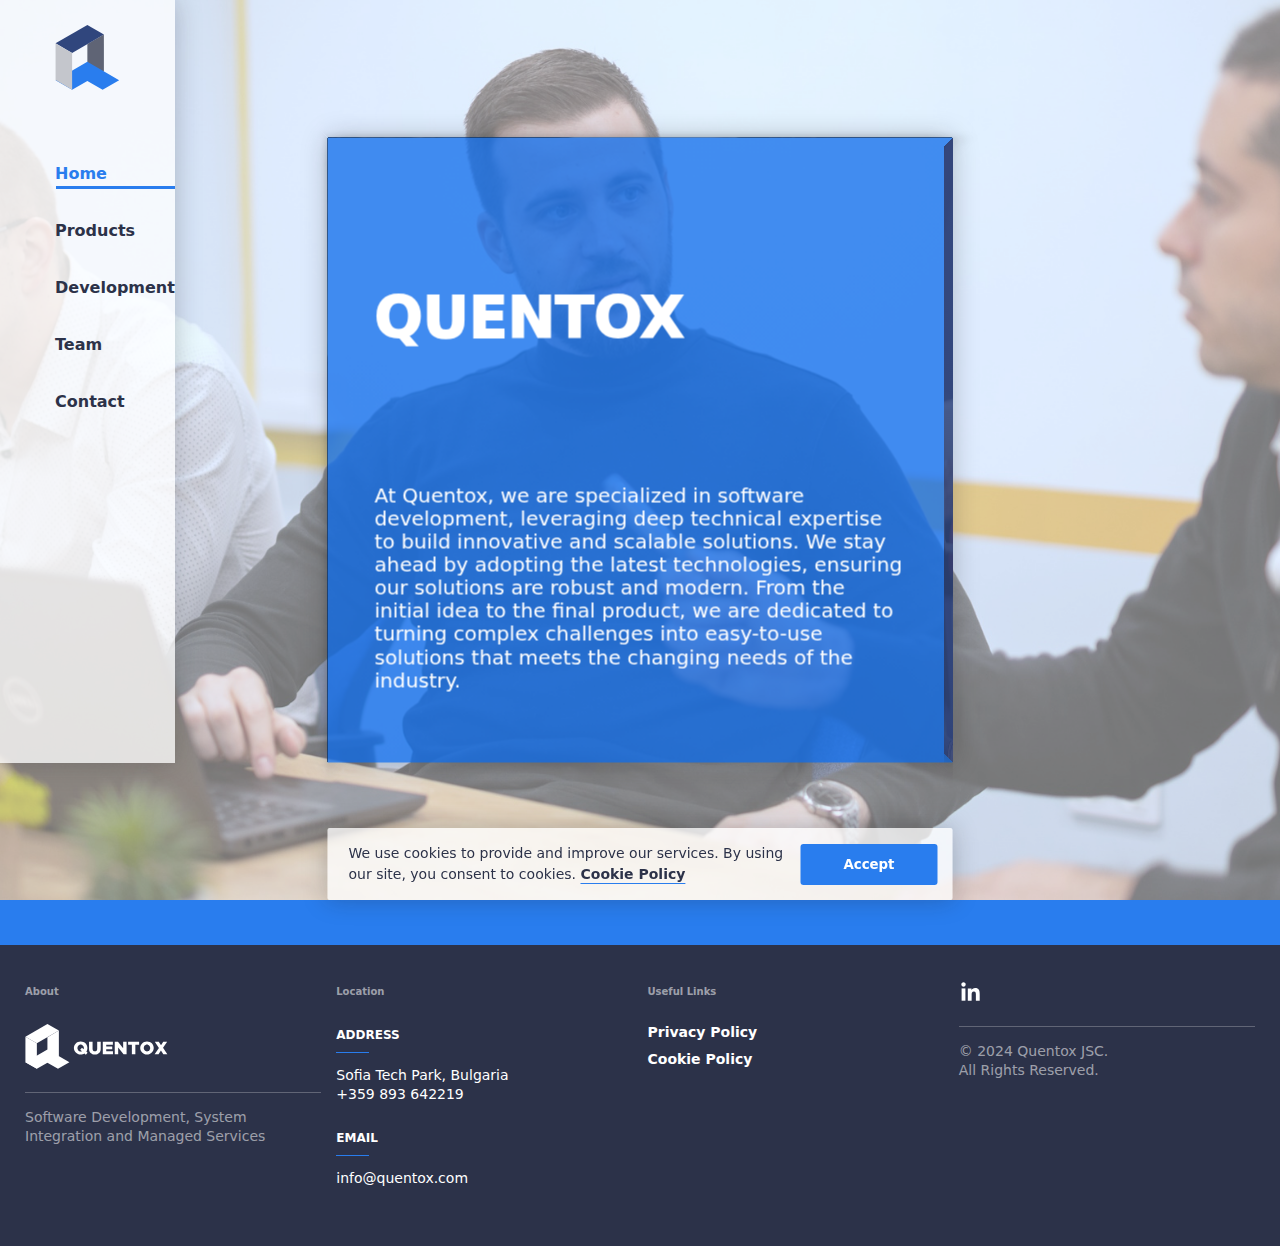
<file: index.html>
<!DOCTYPE html>
<html lang="en">
  <head>
    <meta charset="utf-8" />
    <title>Quentox - Software Development</title>
    <meta
      name="description"
      content="Software Development, System Integration and Managed Services"
    />
    <meta
      name="viewport"
      content="initial-scale=1, width=device-width, maximum-scale=5, minimum-scale=1, user-scalable=no"
    />
    <link rel="shortcut icon" type="image/x-icon" href="./favicon.png?" />
    <link rel="stylesheet" href="css/main.css" />
    <link rel="stylesheet" href="css/home.css" />
    <link rel="stylesheet" href="css/nav.css" />
    <link rel="stylesheet" href="css/footer.css" />
  </head>

  <body class="start">
    <div class="pictures"></div>

    <div class="home">
      <div class="scene">
        <div class="cube">
          <div class="cube_face start">
            <h1>QUENTOX</h1>

            <p>
              At Quentox, we are specialized in software development, leveraging
              deep technical expertise to build innovative and scalable
              solutions. We stay ahead by adopting the latest technologies,
              ensuring our solutions are robust and modern. From the initial
              idea to the final product, we are dedicated to turning complex
              challenges into easy-to-use solutions that meets the changing
              needs of the industry.
            </p>
          </div>

          <div class="cube_face products">
            <h2>Products</h2>

            <p>
              AutoDiag is an innovative platform designed for the automotive
              sector, targeted primarily to car owners, automotive repair shops
              and dealerships. Our platform interfaces with vehicle systems
              through a specialized device connected to the OBD2 port. Utilizing
              advanced machine learning models, it analyzes data from these
              systems to detect deviations from the expected optimal operation.
              Given that fundamental functionality the platform enables many
              additional features to the end users like predictive maintenance
              or potential issues identification by correlating diagnostic data
              to historical data or data from other vehicles.<br />
              <br />
              The platform is still in development. For more information contact
              us at info@quentox.com.
            </p>
          </div>

          <div class="cube_face sd">
            <h2>Software Development</h2>

            <p>
              Our company has vast experience building robust business-critical
              systems and also integrating newly developed modules into existing
              business-critical systems. That includes projects doing payment
              solutions, secure data exchange solutions, oil and gas pipeline
              monitoring software, various add-ons and extensions to already
              deployed ERP systems.
            </p>
          </div>

          <div class="cube_face team">
            <h2>Our Team</h2>

            <p>
              At Quentox, our founders are a close-knit team of four experienced
              professionals who have worked together for over a decade. Each
              member brings a unique blend of management and technical skills,
              creating a dynamic synergy. Our diverse backgrounds and extensive
              experience empower us to develop innovative software solutions
              that push the boundaries of technology.
            </p>
          </div>

          <div class="cube_face contact">
            <h2>Contact Us</h2>

            <div>
              <p>Address: Sofia Tech Park, Bulgaria</p>
              <p>Phone: +359 893 642219</p>
              <p>Email: info@quentox.com</p>
            </div>
          </div>
        </div>
      </div>
    </div>

    <div class="nav-cube">
      <a id="logo"
        ><img src="images/logo.svg" width="65" height="65" alt="Logo"
      /></a>

      <div class="questions">
        <div id="link_01" class="question start">Home</div>
        <div id="link_02" class="question products">Products</div>
        <div id="link_03" class="question sd">Development</div>
        <div id="link_04" class="question team">Team</div>
        <div id="link_05" class="question contact">Contact</div>
      </div>

      <div id="toggle">
        <div id="nav-icon">
          <span></span>
          <span></span>
          <span></span>
          <span></span>
        </div>
      </div>
    </div>

    <div style="display: none" class="nav">
      <div class="menu">
        <div class="social">
          <a href="" target="_blank">
            <img src="images/social/facebook.svg" height="17" alt="Facebook" />
          </a>

          <a href="" target="_blank">
            <img src="images/social/linkedin.svg" height="17" alt="LinkedIn" />
          </a>
        </div>
      </div>
    </div>

    <div class="footer">
      <div class="container">
        <div class="content">
          <div class="main">
            <h5><b>About</b></h5>
            <a href="#">
              <img
                src="images/logo_bw.svg"
                width="143"
                height="45"
                alt="Logo"
              />
            </a>

            <hr />

            <p class="fade">
              Software Development, System Integration and Managed Services
            </p>
          </div>

          <div class="locations">
            <h5><b>Location</b></h5>
            <h6>Address</h6>
            <p>Sofia Tech Park, Bulgaria<br />+359 893 642219</p>
            <h6>Email</h6>
            <p>info@quentox.com</p>
          </div>

          <div>
            <h5><b>Useful Links</b></h5>
            <a href="legal/privacy.html" target="_blank">Privacy Policy</a>
            <a href="legal/cookies.html" target="_blank">Cookie Policy</a>
          </div>

          <div class="social">
            <!-- <a href="" target="_blank"><img src="images/social/facebook.svg" height="21" alt="Facebook" /></a> -->
            <a href="https://www.linkedin.com/company/quentox" target="_blank">
              <img
                src="images/social/linkedin.svg"
                height="23"
                alt="LinkedIn"
              />
            </a>

            <hr />

            <p class="fade">
              &copy; 2024 Quentox JSC.<br />All Rights Reserved.
            </p>
          </div>
        </div>
      </div>
    </div>

    <div id="cookieModal">
      <p>
        We use cookies to provide and improve our services. By using our site,
        you consent to cookies.
        <a href="legal/cookies.html" target="_blank">Cookie Policy</a>
      </p>

      <button id="cookieClose">Accept</button>
    </div>

    <script src="js/custom.js"></script>
  </body>
</html>
</file>
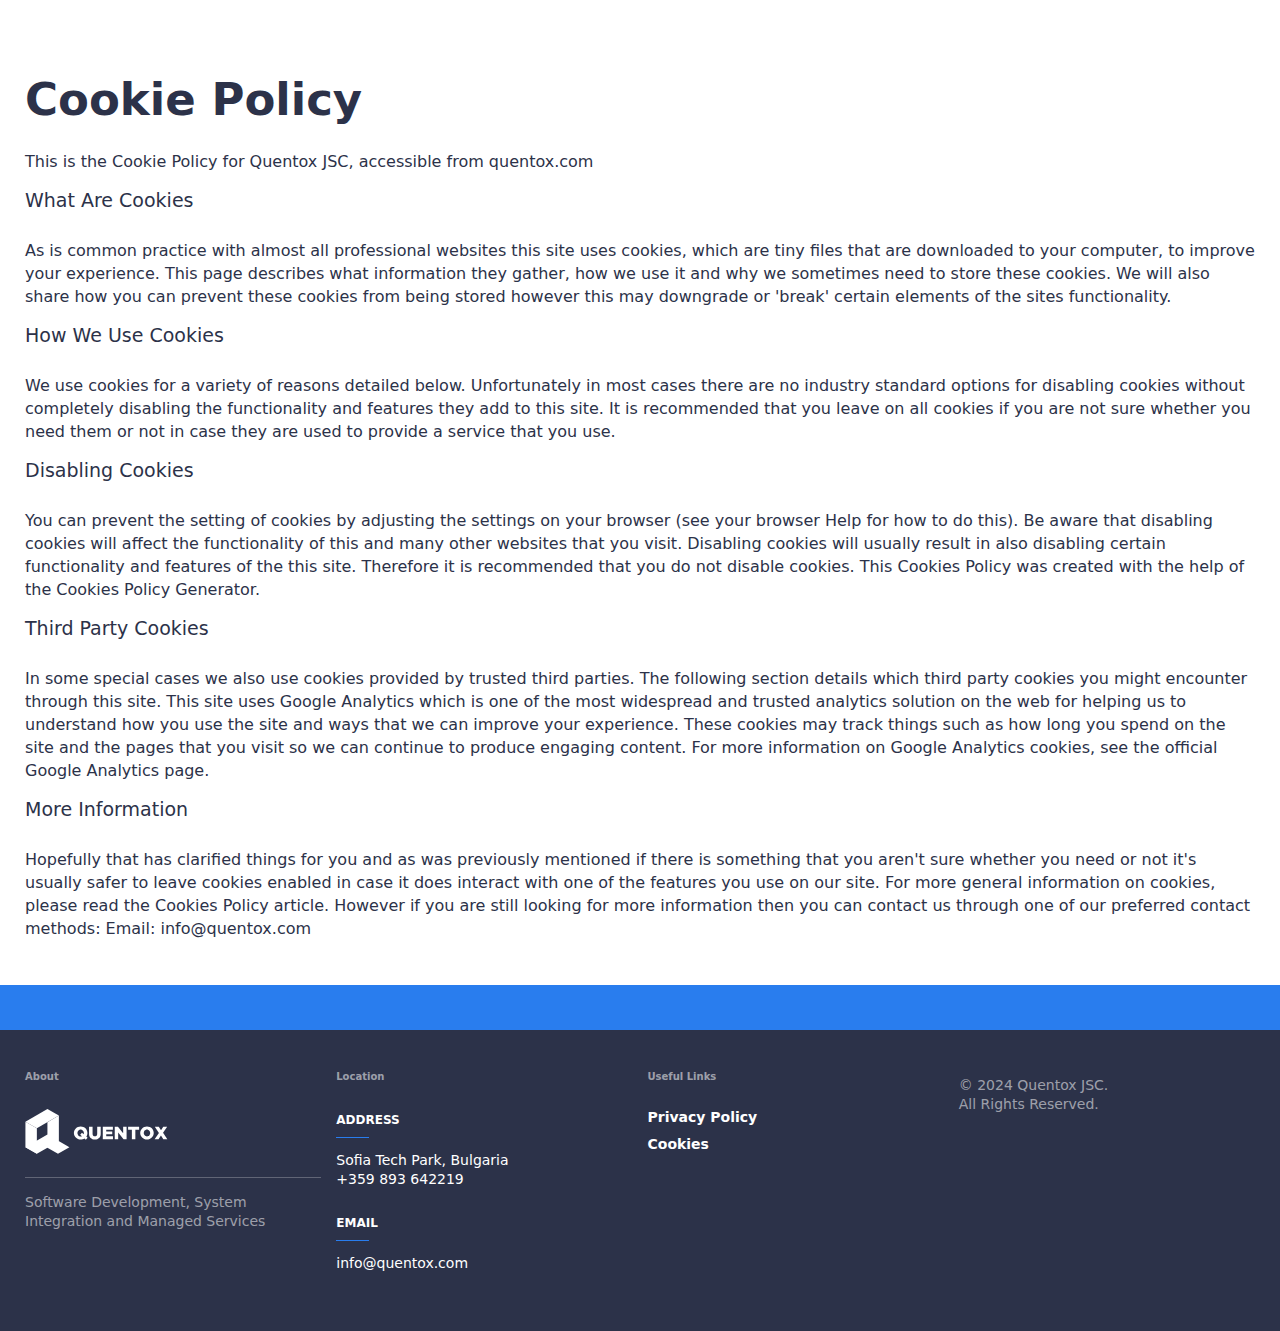
<file: legal/cookies.html>
<!DOCTYPE html>
<html lang="en">

<head>
    <meta charset="utf-8">
    <title>Quentox - Software Development</title>
    <meta name="description" content="Software Development, System Integration and Managed Services">
    <meta name="viewport"
        content="initial-scale=1, width=device-width, maximum-scale=5, minimum-scale=1, user-scalable=no">
    <link rel="shortcut icon" type="image/x-icon" href="./favicon.png?">
    <link rel="stylesheet" href="../css/main.css">
    <link rel="stylesheet" href="../css/home.css">
    <link rel="stylesheet" href="../css/nav.css">
    <link rel="stylesheet" href="../css/inner.css">
    <link rel="stylesheet" href="../css/footer.css">
</head>

<body>
    <div class="home">
        <div class="container">
            <div class="content">
                <h1>Cookie Policy</h1>
                <p>This is the Cookie Policy for Quentox JSC, accessible from quentox.com</p>
                <h3>What Are Cookies</h3>
                <p>As is common practice with almost all professional websites this site uses cookies, which are tiny
                    files
                    that are downloaded to your computer, to improve your experience. This page describes what
                    information
                    they gather, how we use it and why we sometimes need to store these cookies. We will also share how
                    you
                    can prevent these cookies from being stored however this may downgrade or 'break' certain elements
                    of
                    the sites functionality.</p>
                <h3>How We Use Cookies</h3>
                <p>We use cookies for a variety of reasons detailed below. Unfortunately in most cases there are no
                    industry standard options for disabling cookies without completely disabling the functionality and
                    features they add to this site. It is recommended that you leave on all cookies if you are not sure
                    whether you need them or not in case they are used to provide a service that you use.</p>
                <h3>Disabling Cookies</h3>
                <p>You can prevent the setting of cookies by adjusting the settings on your browser (see your browser
                    Help
                    for how to do this). Be aware that disabling cookies will affect the functionality of this and many
                    other websites that you visit. Disabling cookies will usually result in also disabling certain
                    functionality and features of the this site. Therefore it is recommended that you do not disable
                    cookies. This Cookies Policy was created with the help of the Cookies Policy Generator.</p>
                <h3>Third Party Cookies</h3>
                <p>In some special cases we also use cookies provided by trusted third parties. The following section
                    details which third party cookies you might encounter through this site.
                    This site uses Google Analytics which is one of the most widespread and trusted analytics solution
                    on
                    the web for helping us to understand how you use the site and ways that we can improve your
                    experience.
                    These cookies may track things such as how long you spend on the site and the pages that you visit
                    so we
                    can continue to produce engaging content.
                    For more information on Google Analytics cookies, see the official Google Analytics page.</p>
                <h3>More Information</h3>
                <p>Hopefully that has clarified things for you and as was previously mentioned if there is something
                    that
                    you aren't sure whether you need or not it's usually safer to leave cookies enabled in case it does
                    interact with one of the features you use on our site.
                    For more general information on cookies, please read the Cookies Policy article.
                    However if you are still looking for more information then you can contact us through one of our
                    preferred contact methods:
                    Email: info@quentox.com</p>
            </div>
        </div>
    </div>
    <div class="nav-cube">
        <a href="/"><img src="../images/logo.svg" width="65" height="65" alt="Logo" /></a>
    </div>
    <div class="nav">
        <div class="menu">
            <div class="social">
                <a href="" target="_blank"><img src="../images/social/facebook.svg" height="17" alt="Facebook" /></a>
                <a href="" target="_blank"><img src="../images/social/linkedin.svg" height="17" alt="LinkedIn" /></a>
            </div>
        </div>
    </div>
    <div class="footer">
        <div class="container">
            <div class="content">
                <div class="main">
                    <h5><b>About</b></h5>
                    <a href="#"><img src="../images/logo_bw.svg" width="143" height="45" alt="Logo" /></a>
                    <hr />
                    <p class="fade">Software Development, System Integration and Managed Services</p>
                </div>
                <div class="locations">
                    <h5><b>Location</b></h5>
                    <h6>Address</h6>
                    <p>Sofia Tech Park, Bulgaria<br />+359 893 642219</p>
                    <h6>Email</h6>
                    <p>info@quentox.com</p>
                </div>
                <div>
                    <h5><b>Useful Links</b></h5>
                    <a href="./privacy.html">Privacy Policy</a>
                    <a href="#">Cookies</a>
                </div>
                <div class="social">
                    <!-- <a href="" target="_blank"><img src="../images/social/facebook.svg" height="21"
                            alt="Facebook" /></a>
                    <a href="" target="_blank"><img src="../images/social/linkedin.svg" height="23"
                            alt="LinkedIn" /></a>
                    <hr /> -->
                    <p class="fade">&copy; 2024 Quentox JSC.<br />All Rights Reserved.</p>
                </div>
            </div>
        </div>
    </div>
    <script src="../js/custom.js"></script>
</body>

</html>
</file>
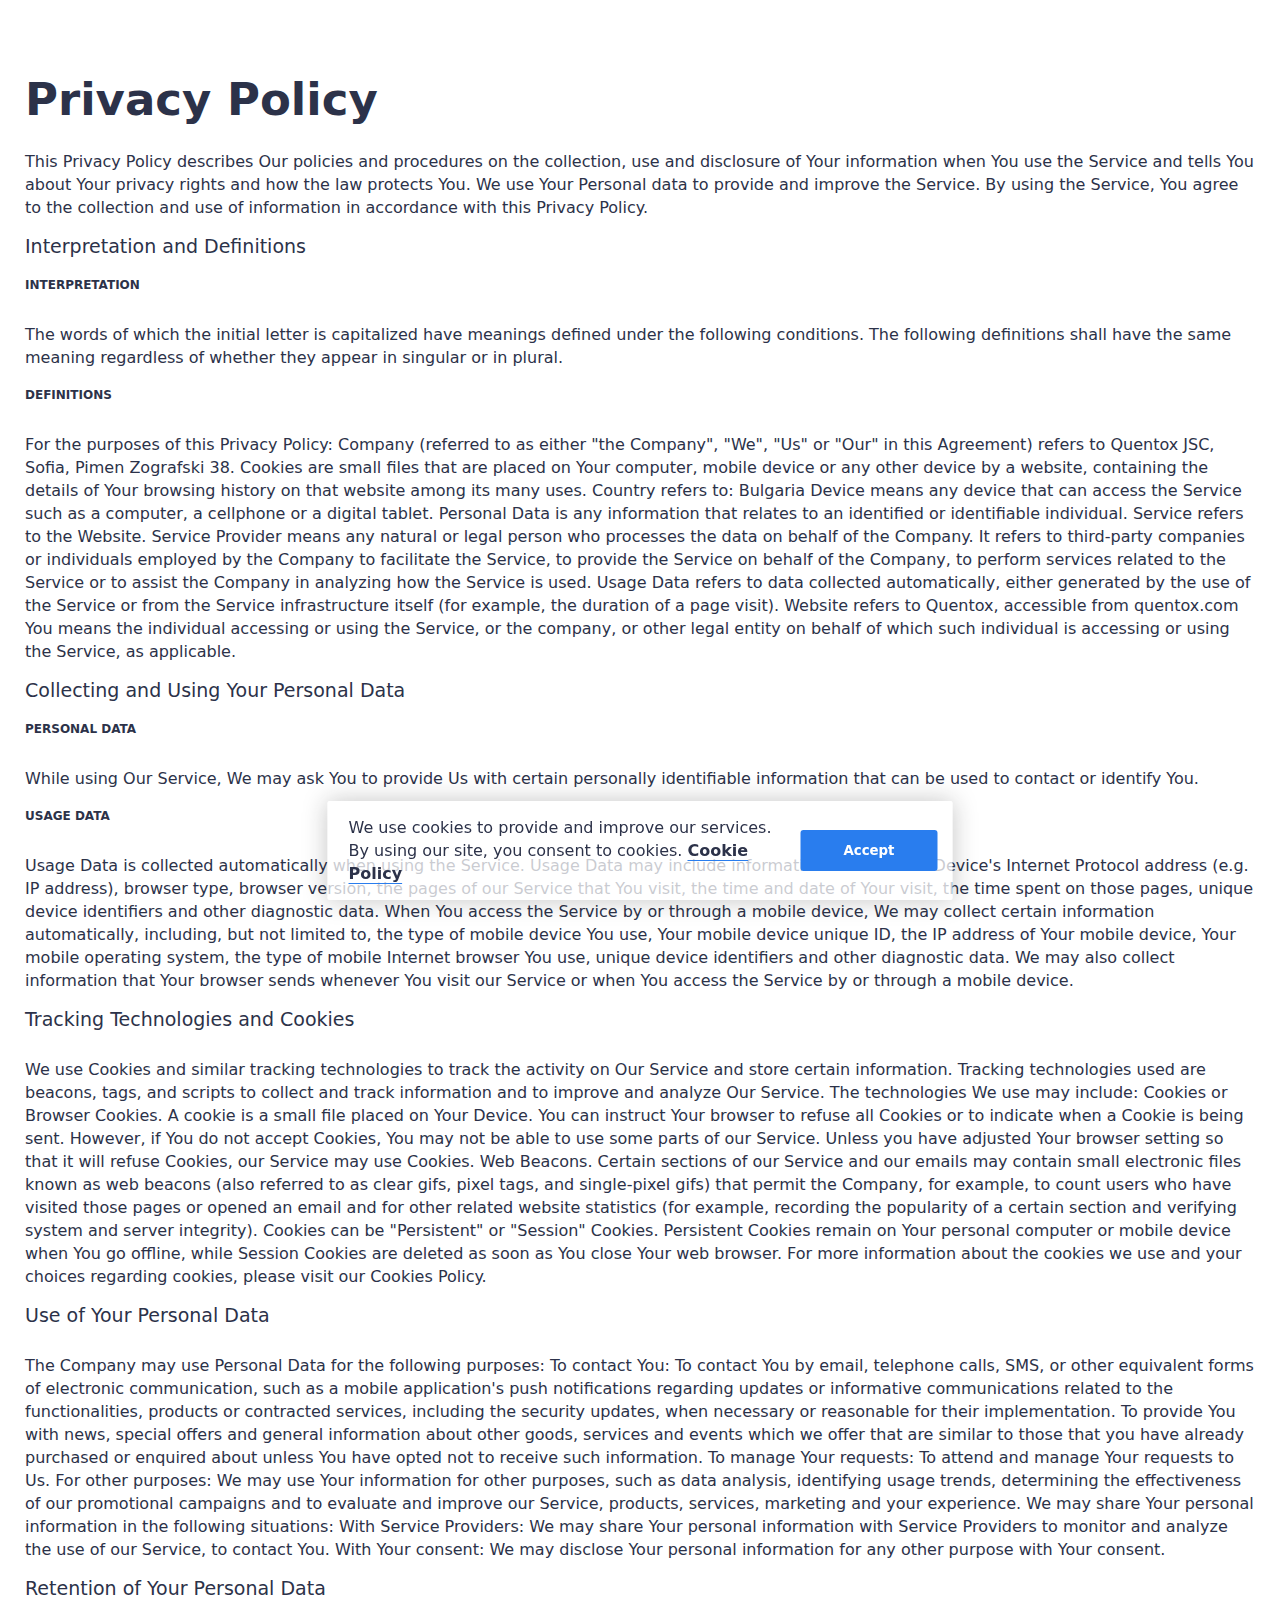
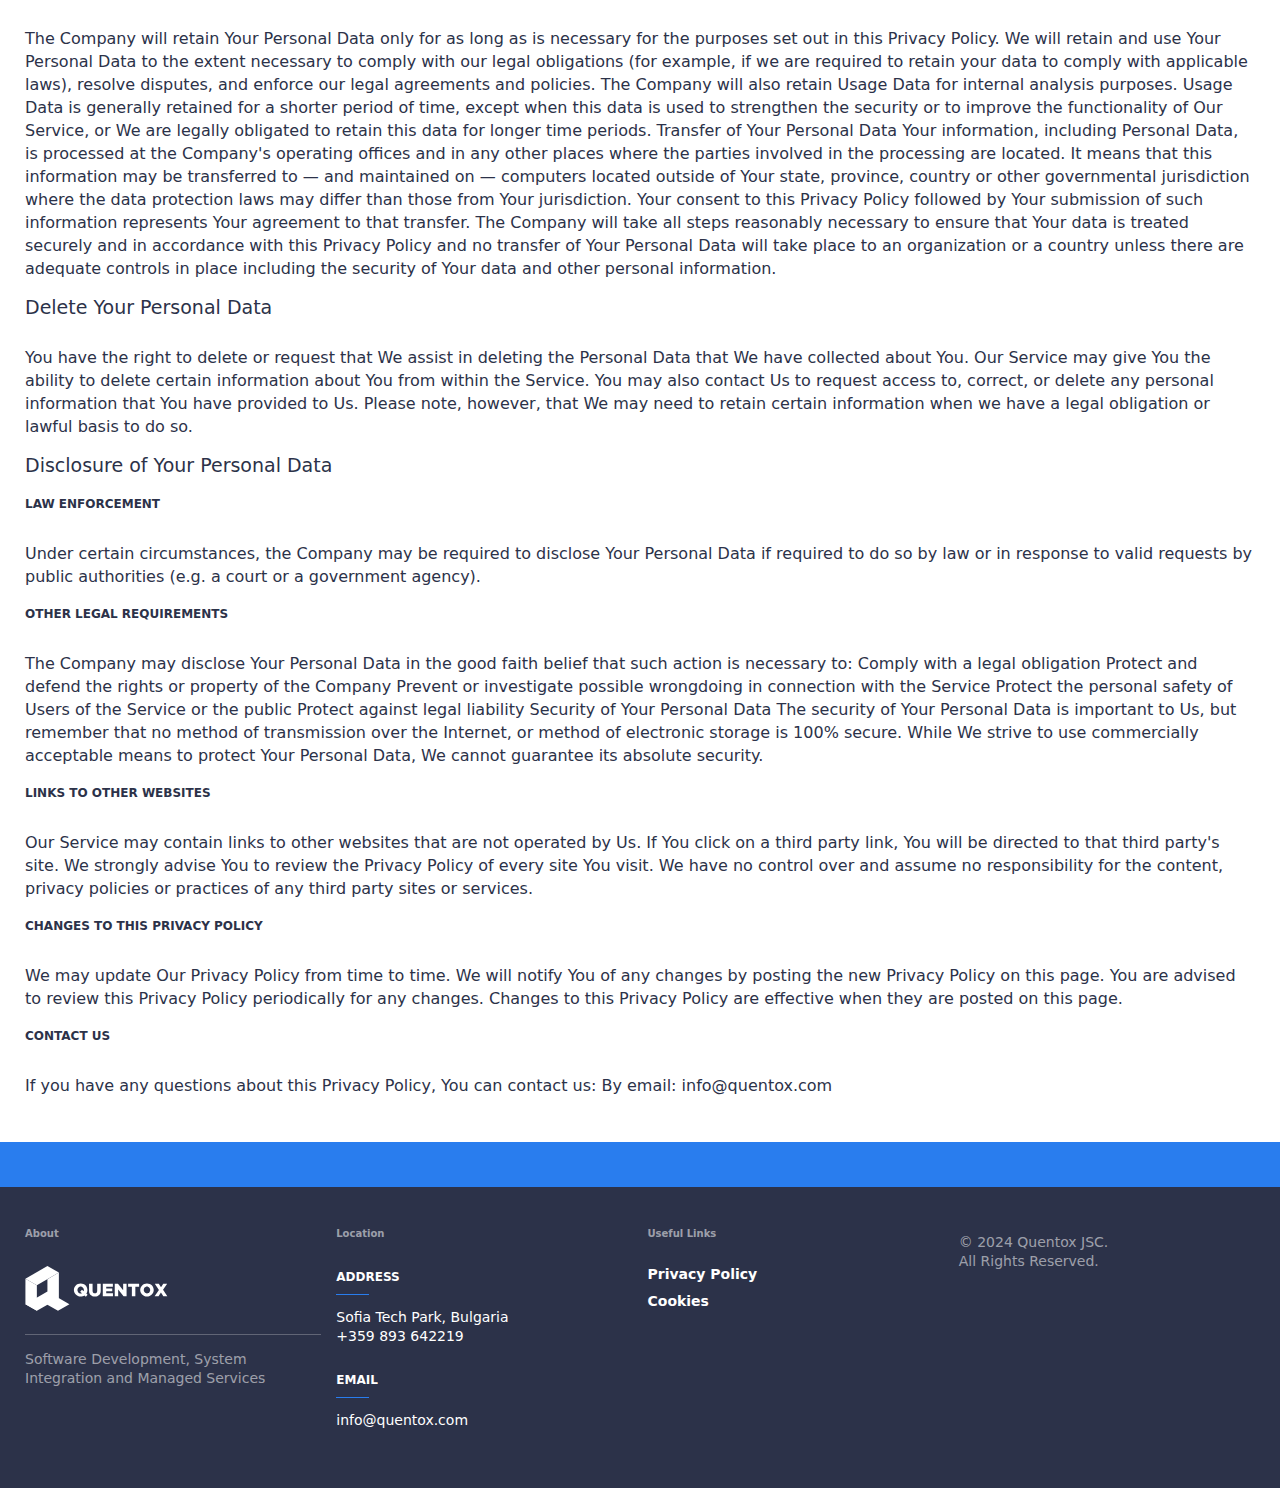
<file: legal/privacy.html>
<!DOCTYPE html>
<html lang="en">

<head>
    <meta charset="utf-8">
    <title>Quentox - Software Development</title>
    <meta name="description" content="Software Development, System Integration and Managed Services">
    <meta name="viewport"
        content="initial-scale=1, width=device-width, maximum-scale=5, minimum-scale=1, user-scalable=no">
    <link rel="shortcut icon" type="image/x-icon" href="./favicon.png?">
    <link rel="stylesheet" href="../css/main.css">
    <link rel="stylesheet" href="../css/home.css">
    <link rel="stylesheet" href="../css/nav.css">
    <link rel="stylesheet" href="../css/inner.css">
    <link rel="stylesheet" href="../css/footer.css">
</head>

<body>
    <div class="home">
        <div class="container">
            <div class="content">
                <h1>Privacy Policy</h1>
                <p>This Privacy Policy describes Our policies and procedures on the collection, use and disclosure of
                    Your information when You use the Service and tells You about Your privacy rights and how the law
                    protects You. We use Your Personal data to provide and improve the Service. By using the Service,
                    You agree to the
                    collection and use of information in accordance with this Privacy Policy.</p>
                <h3>Interpretation and Definitions</h3>
                <h6>Interpretation</h6>
                <p>The words of which the initial letter is capitalized have meanings defined under the following
                    conditions. The following definitions shall have the same meaning regardless of whether they appear
                    in
                    singular or in plural.</p>
                <h6>Definitions</h6>
                <p>For the purposes of this Privacy Policy:
                    Company (referred to as either "the Company", "We", "Us" or "Our" in this Agreement) refers to
                    Quentox
                    JSC, Sofia, Pimen Zografski 38.
                    Cookies are small files that are placed on Your computer, mobile device or any other device by a
                    website, containing the details of Your browsing history on that website among its many uses.
                    Country refers to: Bulgaria
                    Device means any device that can access the Service such as a computer, a cellphone or a digital
                    tablet.
                    Personal Data is any information that relates to an identified or identifiable individual.
                    Service refers to the Website.
                    Service Provider means any natural or legal person who processes the data on behalf of the Company.
                    It
                    refers to third-party companies or individuals employed by the Company to facilitate the Service, to
                    provide the Service on behalf of the Company, to perform services related to the Service or to
                    assist
                    the Company in analyzing how the Service is used.
                    Usage Data refers to data collected automatically, either generated by the use of the Service or
                    from
                    the Service infrastructure itself (for example, the duration of a page visit).
                    Website refers to Quentox, accessible from quentox.com
                    You means the individual accessing or using the Service, or the company, or other legal entity on
                    behalf
                    of which such individual is accessing or using the Service, as applicable.</p>
                <h3>Collecting and Using Your Personal Data</h3>
                <h6>Personal Data</h6>
                <p>While using Our Service, We may ask You to provide Us with certain personally identifiable
                    information
                    that can be used to contact or identify You.</p>
                <h6>Usage Data</h6>
                <p>Usage Data is collected automatically when using the Service.
                    Usage Data may include information such as Your Device's Internet Protocol address (e.g. IP
                    address),
                    browser type, browser version, the pages of our Service that You visit, the time and date of Your
                    visit,
                    the time spent on those pages, unique device identifiers and other diagnostic data.
                    When You access the Service by or through a mobile device, We may collect certain information
                    automatically, including, but not limited to, the type of mobile device You use, Your mobile device
                    unique ID, the IP address of Your mobile device, Your mobile operating system, the type of mobile
                    Internet browser You use, unique device identifiers and other diagnostic data.
                    We may also collect information that Your browser sends whenever You visit our Service or when You
                    access the Service by or through a mobile device.</p>
                <h3>Tracking Technologies and Cookies</h3>
                <p>We use Cookies and similar tracking technologies to track the activity on Our Service and store
                    certain
                    information. Tracking technologies used are beacons, tags, and scripts to collect and track
                    information
                    and to improve and analyze Our Service. The technologies We use may include:
                    Cookies or Browser Cookies. A cookie is a small file placed on Your Device. You can instruct Your
                    browser to refuse all Cookies or to indicate when a Cookie is being sent. However, if You do not
                    accept
                    Cookies, You may not be able to use some parts of our Service. Unless you have adjusted Your browser
                    setting so that it will refuse Cookies, our Service may use Cookies.
                    Web Beacons. Certain sections of our Service and our emails may contain small electronic files known
                    as
                    web beacons (also referred to as clear gifs, pixel tags, and single-pixel gifs) that permit the
                    Company,
                    for example, to count users who have visited those pages or opened an email and for other related
                    website statistics (for example, recording the popularity of a certain section and verifying system
                    and
                    server integrity).
                    Cookies can be "Persistent" or "Session" Cookies. Persistent Cookies remain on Your personal
                    computer or
                    mobile device when You go offline, while Session Cookies are deleted as soon as You close Your web
                    browser.
                    For more information about the cookies we use and your choices regarding cookies, please visit our
                    Cookies Policy.</p>
                <h3>Use of Your Personal Data</h3>
                <p>The Company may use Personal Data for the following purposes:
                    To contact You: To contact You by email, telephone calls, SMS, or other equivalent forms of
                    electronic
                    communication, such as a mobile application's push notifications regarding updates or informative
                    communications related to the functionalities, products or contracted services, including the
                    security
                    updates, when necessary or reasonable for their implementation.
                    To provide You with news, special offers and general information about other goods, services and
                    events
                    which we offer that are similar to those that you have already purchased or enquired about unless
                    You
                    have opted not to receive such information.
                    To manage Your requests: To attend and manage Your requests to Us.
                    For other purposes: We may use Your information for other purposes, such as data analysis,
                    identifying
                    usage trends, determining the effectiveness of our promotional campaigns and to evaluate and improve
                    our
                    Service, products, services, marketing and your experience.
                    We may share Your personal information in the following situations:
                    With Service Providers: We may share Your personal information with Service Providers to monitor and
                    analyze the use of our Service, to contact You.
                    With Your consent: We may disclose Your personal information for any other purpose with Your
                    consent.</p>
                <h3>Retention of Your Personal Data</h3>
                <p>The Company will retain Your Personal Data only for as long as is necessary for the purposes set out
                    in
                    this Privacy Policy. We will retain and use Your Personal Data to the extent necessary to comply
                    with
                    our legal obligations (for example, if we are required to retain your data to comply with applicable
                    laws), resolve disputes, and enforce our legal agreements and policies.
                    The Company will also retain Usage Data for internal analysis purposes. Usage Data is generally
                    retained
                    for a shorter period of time, except when this data is used to strengthen the security or to improve
                    the
                    functionality of Our Service, or We are legally obligated to retain this data for longer time
                    periods.
                    Transfer of Your Personal Data
                    Your information, including Personal Data, is processed at the Company's operating offices and in
                    any
                    other places where the parties involved in the processing are located. It means that this
                    information
                    may be transferred to — and maintained on — computers located outside of Your state, province,
                    country
                    or other governmental jurisdiction where the data protection laws may differ than those from Your
                    jurisdiction.
                    Your consent to this Privacy Policy followed by Your submission of such information represents Your
                    agreement to that transfer.
                    The Company will take all steps reasonably necessary to ensure that Your data is treated securely
                    and in
                    accordance with this Privacy Policy and no transfer of Your Personal Data will take place to an
                    organization or a country unless there are adequate controls in place including the security of Your
                    data and other personal information.</p>
                <h3>Delete Your Personal Data</h3>
                <p>You have the right to delete or request that We assist in deleting the Personal Data that We have
                    collected about You.
                    Our Service may give You the ability to delete certain information about You from within the
                    Service.
                    You may also contact Us to request access to, correct, or delete any personal information that You
                    have
                    provided to Us.
                    Please note, however, that We may need to retain certain information when we have a legal obligation
                    or
                    lawful basis to do so.</p>
                <h3>Disclosure of Your Personal Data</h3>
                <h6>Law enforcement</h6>
                <p>Under certain circumstances, the Company may be required to disclose Your Personal Data if required
                    to
                    do so by law or in response to valid requests by public authorities (e.g. a court or a government
                    agency).</p>
                <h6>Other legal requirements</h6>
                <p>The Company may disclose Your Personal Data in the good faith belief that such action is necessary
                    to:
                    Comply with a legal obligation
                    Protect and defend the rights or property of the Company
                    Prevent or investigate possible wrongdoing in connection with the Service
                    Protect the personal safety of Users of the Service or the public
                    Protect against legal liability
                    Security of Your Personal Data
                    The security of Your Personal Data is important to Us, but remember that no method of transmission
                    over
                    the Internet, or method of electronic storage is 100% secure. While We strive to use commercially
                    acceptable means to protect Your Personal Data, We cannot guarantee its absolute security.</p>
                <h6>Links to Other Websites</h6>
                <p>Our Service may contain links to other websites that are not operated by Us. If You click on a third
                    party link, You will be directed to that third party's site. We strongly advise You to review the
                    Privacy Policy of every site You visit.
                    We have no control over and assume no responsibility for the content, privacy policies or practices
                    of
                    any third party sites or services.</p>
                <h6>Changes to this Privacy Policy</h6>
                <p>We may update Our Privacy Policy from time to time. We will notify You of any changes by posting the
                    new
                    Privacy Policy on this page.
                    You are advised to review this Privacy Policy periodically for any changes. Changes to this Privacy
                    Policy are effective when they are posted on this page.</p>
                <h6>Contact Us</h6>
                <p>If you have any questions about this Privacy Policy, You can contact us:
                    By email: info@quentox.com</p>
            </div>
        </div>
    </div>
    <div class="nav-cube">
        <a href="/"><img src="../images/logo.svg" width="65" height="65" alt="Logo" /></a>
    </div>
    <div class="nav">
        <div class="menu">
            <div class="social">
                <a href="" target="_blank"><img src="../images/social/facebook.svg" height="17" alt="Facebook" /></a>
                <a href="" target="_blank"><img src="../images/social/linkedin.svg" height="17" alt="LinkedIn" /></a>
            </div>
        </div>
    </div>
    <div class="footer">
        <div class="container">
            <div class="content">
                <div class="main">
                    <h5><b>About</b></h5>
                    <a href="#"><img src="../images/logo_bw.svg" width="143" height="45" alt="Logo" /></a>
                    <hr />
                    <p class="fade">Software Development, System Integration and Managed Services</p>
                </div>
                <div class="locations">
                    <h5><b>Location</b></h5>
                    <h6>Address</h6>
                    <p>Sofia Tech Park, Bulgaria<br />+359 893 642219</p>
                    <h6>Email</h6>
                    <p>info@quentox.com</p>
                </div>
                <div>
                    <h5><b>Useful Links</b></h5>
                    <a href="#">Privacy Policy</a>
                    <a href="./cookies.html">Cookies</a>
                </div>
                <div class="social">
                    <!-- <a href="" target="_blank"><img src="../images/social/facebook.svg" height="21"
                            alt="Facebook" /></a>
                    <a href="" target="_blank"><img src="../images/social/linkedin.svg" height="23"
                            alt="LinkedIn" /></a>
                    <hr /> -->
                    <p class="fade">&copy; 2024 Quentox JSC.<br />All Rights Reserved.</p>
                </div>
            </div>
        </div>
    </div>
    <div id="cookieModal">
        <p>We use cookies to provide and improve our services. By using our site, you consent to cookies. <a
                href="cookies.html" target="_blank">Cookie Policy</a></p>
        <button id="cookieClose">Accept</button>
    </div>
    <script src="../js/custom.js"></script>
</body>

</html>
</file>
<file: css/main.css>
:root {
    --light-bg: #ffffff;
    --dark-bg: #DDDDDD;
    --main-color: #2C3249; /* 29,29,29 */
    --blue-color: #30467D; /* 191,210,215 */
    --red-color: #297DEE; /* 228,29,47 */
    --purple-color: #30467D; /* 108,46,111 */
    --footer-color: #2C3249;

    --font: system-ui, -apple-system, BlinkMacSystemFont, 'Segoe UI', Roboto, Oxygen, Ubuntu, Cantarell, 'Open Sans', 'Helvetica Neue', sans-serif;
    --app-width: calc(100% - 50px);
    --app-max-width: 1355px;

    --center-it: 0 auto;
    --gradient: linear-gradient(82.97deg, #297DEE 14.04%, #297DEE 88.56%);
    --shadow: 0 0 25px rgba(29, 29, 29, .25);

    --cube-size: calc(100vh - 275px);
    --cube-size-half: calc(var(--cube-size) / 2);
    --cube-size-double: calc(var(--cube-size) * 2);
}
input:-webkit-autofill,
input:-webkit-autofill:hover, 
input:-webkit-autofill:focus {
    box-shadow: 0 0 0px 1000px #ffffff inset !important;
    -webkit-box-shadow: 0 0 0px 1000px #ffffff inset !important;
    transition: background-color 5000s ease-in-out 0s;
    filter: none;
}
* {
    box-sizing: border-box;
    margin: 0;
    padding: 0;
    position: relative;
    outline: none;
    border: none;
}
html, body {
    width: 100%;
    height: 100%;
    -webkit-tap-highlight-color: transparent;
    -webkit-touch-callout: none;
}
body {
    font-family: var(--font);
    color: var(--main-color);
    background: var(--light-bg);
    overflow-x: hidden;
}
a {
    color: var(--main-color);
    font-weight: 600;
    text-underline-position: under;
    text-decoration-color: var(--red-color);
}
button, input[type=submit] {
    font-family: var(--font);
    padding: 13px 43px;
    background: var(--gradient);
    color: white;
    cursor: pointer;
    font-weight: bold;
    border-radius: 3px;
}
h1 {
    font-size: 7.5vw;
    line-height: 8vw;
    font-weight: 900;
    color: white;
}
    h1 b {
        color: var(--red-color);
        font-weight: 900;
    }
h2 {
    font-size: 39px;
    line-height: 41px;
    font-weight: 900;
    text-align: center;
}
h3 {
    font-size: 19px;
    line-height: 25px;
    font-weight: normal;
}
h4 {
    font-size: 17px;
    line-height: 21px;
    font-weight: bold;
}
h5 {
    font-size: 10px;
    color: rgba(255, 255, 255, .55);
    line-height: 23px;
    margin-bottom: 21px;
}
h6 {
    font-size: 12px;
    line-height: 23px;
    text-transform: uppercase;
}
p {
    font-size: 14px;
    line-height: 21px;
    margin-top: 11px;
}
ol, ul {
    list-style-position: inside;
    margin-bottom: 7px;
}
li {
    font-size: 14px;
    line-height: 21px;
    margin-top: 21px;
}
hr {
    height: 1px;
    background: rgba(255, 255, 255, .25);
    margin: 19px 0 15px 0;
}
.container {
    width: var(--app-width);
    max-width: var(--app-max-width);
    height: 100%;
    margin: var(--center-it);
}
.content {
    padding: 75px 0 45px 0;
    display: grid;
    gap: 15px;
}
#cookieModal {
    display: grid;
    grid-template-columns: 1fr auto;
    gap: 15px;
    align-items: center;
    bottom: 0;
    background: rgba(255,255,255,.75);
    position: fixed;
    left: 50%;
    transform: translate(-50%);
    z-index: 9999999;
    border-radius: 2px;
    padding: 15px;
    padding-left: 21px;
    box-shadow: var(--shadow);
    width: var(--app-width);
    max-width: var(--cube-size);
}
    #cookieModal p {
        margin: 0;
        font-weight: 400;
    }
@media screen and (max-width: 100vh) {
    :root {
        --cube-size: calc(100vw - 50px);
    }
}
@media only screen and (max-width: 625px) {
    #cookieModal {
        grid-template-columns: 1fr;
    }
}
</file>
<file: css/home.css>
.pictures {
    position: absolute;
    width: 100%;
    height: 100vh;
    background-size: auto 100vh;
    background-position: center;
    background-repeat: no-repeat;
    opacity: .55;
    transition: 500ms;
}

body.start .pictures {
    background-image: url(../images/home.jpg);
    background-position: center;
    background-repeat: no-repeat;
    background-size: cover;
}

body.products .pictures {
    background-image: url(../images/development.jpg);
    background-position: center;
    background-repeat: no-repeat;
    background-size: cover;
}

body.si .pictures {
    background-image: url(../images/integration.jpg);
    background-position: center;
    background-repeat: no-repeat;
    background-size: cover;
}

body.sd .pictures {
    background-image: url(../images/services.jpg);
    background-position: center;
    background-repeat: no-repeat;
    background-size: cover;
}

body.team .pictures {
    background-image: url(../images/team.jpg);
    background-position: center;
    background-repeat: no-repeat;
    background-size: cover;
}

body.contact .pictures {
    background-image: url(../images/contact.jpg);
    background-position: center;
    background-repeat: no-repeat;
    background-size: cover;
}

.home {
    width: 100%;
    height: 100vh;
}

.scene {
    width: var(--cube-size);
    height: var(--cube-size);
    perspective: var(--cube-size-double);
    position: absolute;
    top: 50%;
    left: 50%;
    transform: translate(-50%, -50%);
}

.cube {
    width: var(--cube-size);
    height: var(--cube-size);
    position: relative;
    transform-style: preserve-3d;
    transform: translateZ(calc(var(--cube-size-half) * -1));
    transition: transform 750ms;
}

body.start .cube {
    transform: translateZ(calc(var(--cube-size-half)*-1)) rotateY(0deg);
}

body.products .cube {
    transform: translateZ(calc(var(--cube-size-half)*-1)) rotateY(-90.1deg);
}

body.sd .cube {
    transform: translateZ(calc(var(--cube-size-half)*-1)) rotateY(-180deg);
}

body.team .cube {
    transform: translateZ(calc(var(--cube-size-half)*-1)) rotateY(90.1deg);
}

body.contact .cube {
    transform: translateZ(calc(var(--cube-size-half)*-1)) rotateX(-90.1deg);
}

.cube_face {
    position: absolute;
    width: var(--cube-size);
    height: var(--cube-size);
    color: white;
    padding: 47px;
    display: grid;
    grid-template-rows: 1fr 1fr;
    align-items: center;
    box-shadow: var(--shadow);
}

.cube_face h1 {
    font-weight: 1000;
    font-size: calc(var(--cube-size) / 11);
    line-height: calc(var(--cube-size) / 10);
    text-align: left;
}

.cube_face h2 {
    font-weight: 1000;
    font-size: calc(var(--cube-size) / 11);
    line-height: calc(var(--cube-size) / 10);
    text-align: left;
}

.cube_face p {
    font-size: calc(var(--cube-size) / 31);
    line-height: calc(var(--cube-size) / 27);
    font-weight: 300;
}

.cube_face.start {
    background: linear-gradient(rgba(41, 125, 238, .85) 100%, rgba(41, 125, 238, .85) 100%), url(../images/home.jpg);
    background-size: auto 100vh;
    background-position: center;
    background-repeat: no-repeat;
    transform: rotateY(0deg) translateZ(var(--cube-size-half));
}

.cube_face.products {
    background: linear-gradient(rgba(48, 70, 125, .85) 100%, rgba(48, 70, 125, .85) 100%), url(../images/development.jpg);
    background-size: auto 100vh;
    background-position: center;
    background-repeat: no-repeat;
    transform: rotateY(90.1deg) translateZ(var(--cube-size-half));
}

.cube_face.sd {
    background: linear-gradient(rgba(48, 70, 125, .85) 100%, rgba(48, 70, 125, .85) 100%), url(../images/services.jpg);
    background-size: auto 100vh;
    background-position: center;
    background-repeat: no-repeat;
    transform: rotateY(180deg) translateZ(var(--cube-size-half));
}

.cube_face.team {
    background: linear-gradient(rgba(29, 29, 29, .50) 100%, rgba(29, 29, 29, .50) 100%), url(../images/team.jpg);
    background-size: auto 100vh;
    background-position: center;
    background-repeat: no-repeat;
    transform: rotateY(-90.1deg) translateZ(var(--cube-size-half));
}

.cube_face.contact {
    background: linear-gradient(rgba(29, 29, 29, .50) 100%, rgba(29, 29, 29, .50) 100%), url(../images/contact.jpg);
    background-size: auto 100vh;
    background-position: center;
    background-repeat: no-repeat;
    transform: rotateX(90.1deg) translateZ(var(--cube-size-half));
}

.nav-cube {
    position: absolute;
    top: 0;
    left: 0;
    width: 175px;
    height: calc(100vh - ((100vh - var(--cube-size)) / 2));
    background: rgba(255, 255, 255, .75);
    box-shadow: var(--shadow);
    display: grid;
    grid-template-rows: 145px 1fr auto;
}

.nav-cube a {
    justify-self: center;
    align-self: start;
    margin-top: 25px;
}

.nav-cube .openings {
    font-size: 13px;
    text-align: center;
}

.nav-cube .openings a {
    text-decoration: none;
    font-weight: bold;
    line-height: 70px;
}

.questions .question {
    font-size: 16px;
    line-height: 57px;
    font-weight: 600;
    padding-left: 55px;
    cursor: pointer;
    transition: 250ms;
}

.questions .question::before {
    content: "";
    position: absolute;
    bottom: 13px;
    right: 0;
    height: 3px;
    width: 119px;
    background: transparent;
    transition: 500ms;
}

.questions .question:hover {
    color: var(--purple-color);
}

.questions .question:hover::before {
    background: var(--purple-color);
}

body.start .questions .question.start,
body.products .questions .question.products,
body.si .questions .question.si,
body.sd .questions .question.sd,
body.team .questions .question.team,
body.contact .questions .question.contact {
    color: var(--red-color);
}

body.start .questions .question.start::before,
body.products .questions .question.products::before,
body.si .questions .question.si::before,
body.sd .questions .question.sd::before,
body.team .questions .question.team::before,
body.contact .questions .question.contact::before {
    background: var(--red-color);
}

.nav {
    position: absolute;
    top: calc(100vh - ((100vh - var(--cube-size)) / 2));
    right: 0;
    height: calc((100vh - var(--cube-size) - ((100vh - var(--cube-size)) / 2)) / 2);
    width: calc(100% - var(--cube-size) - (100% - var(--cube-size)) / 2);
    background: rgba(255, 255, 255, .75);
    box-shadow: var(--shadow);
}

@media screen and (max-width: 100vh) {
    .cube {
        transition-delay: 350ms;
    }

    .nav-cube {
        height: 115px;
        width: 100%;
        grid-template-rows: 1fr;
        grid-template-columns: 115px 1fr;
    }
}

@media only screen and (max-width: 500px) {
    .cube_face {
        padding: 20px;
    }

    .cube_face p {
        font-size: 14px;
        line-height: 17px;
    }

    .nav-cube {
        height: 85px;
        grid-template-columns: 85px 1fr;
    }

    .nav-cube a {
        margin-top: 15px;
    }

    .nav-cube img {
        width: 45px;
        height: 45px;
    }
}

@media only screen and (max-width: 350px) {
    .cube_face {
        padding: 20px;
    }

    .cube_face p {
        font-size: 10px;
        line-height: 12px;
    }

    .cube_face h1,
    .cube_face h2,
    .cube_face h2.big {
        font-size: 19px;
        line-height: 19px;
    }

    .nav-cube {
        grid-template-columns: 75px 1fr;
    }
}
</file>
<file: css/nav.css>
.nav {
    top: 0;
    width: unset;
    display: flex;
    align-items: center;
    padding: 0 35px;
    justify-content: end;
    z-index: 99;
}
    .nav .menu {
        display: flex;
        gap: 27px;
        font-size: 15px;
    }
    .nav .menu a {
        font-weight: bold;
        text-decoration: none;
    }
    .nav .menu a:hover,
    .nav .menu .active {
        color: var(--red-color);
    }
    .nav .social {
        display: flex;
        gap: 9px;
        justify-content: center;
    }
/* animated menu icon */
#toggle {
    cursor: pointer;
    display: none;
    z-index: 998;
    position: absolute;
    right: 25px;
    top: 50%;
    transform: translateY(-50%);
}
#nav-icon {
    width: 24px;
    height: 16px;
    position: relative;
    -webkit-transform: rotate(0deg);
    -moz-transform: rotate(0deg);
    -o-transform: rotate(0deg);
    transform: rotate(0deg);
    cursor: pointer;
}
#nav-icon span {
    display: block;
    position: absolute;
    height: 3px;
    width: 100%;
    background: var(--main-color);
    border-radius: 2px;
    opacity: 1;
    left: 0;
    -webkit-transform: rotate(0deg);
    -moz-transform: rotate(0deg);
    -o-transform: rotate(0deg);
    transform: rotate(0deg);
    transition: 350ms;
}
#nav-icon span:nth-child(1) { top: 0px; }
#nav-icon span:nth-child(2),#nav-icon span:nth-child(3) { top: 6px; }
#nav-icon span:nth-child(4) { top: 12px; }
#nav-icon.open span:nth-child(1) { top: 18px; width: 0%; left: 50%; }
#nav-icon.open span:nth-child(2) {
    -webkit-transform: rotate(45deg);
    -moz-transform: rotate(45deg);
    -o-transform: rotate(45deg);
    transform: rotate(45deg);
}
#nav-icon.open span:nth-child(3) {
    -webkit-transform: rotate(-45deg);
    -moz-transform: rotate(-45deg);
    -o-transform: rotate(-45deg);
    transform: rotate(-45deg);
}
#nav-icon.open span:nth-child(4) { top: 18px; width: 0%; left: 50%; }
#nav-icon.open span {
    background: var(--main-color);
}
@media screen and (max-width: 100vh) {
    #toggle {
        display: block;
    }
    .nav {
        display: none;
    }
    .questions {
        position: absolute;
        width: 100vw;
        height: 100vh;
        background: white;
        top: -100vh;
        transition: 250ms;
        visibility: hidden;
        justify-content: center;
    }
    .questions.show {
        top: 0;
        visibility: visible;
        padding: 5rem 0;
        transition: 350ms;
    }
    .questions.show .question {
        padding-left: 0;
        text-align: center;
        font-size: 2rem;
        line-height: 5rem;
    }
    .questions.show .question::before {
        content: none;
    }
}
</file>
<file: css/footer.css>
.footer {
    background: var(--footer-color);
    border-top: 45px solid var(--red-color);
    color: white;
}
    .footer .content {
        grid-template-columns: repeat(4, 1fr);
        align-items: flex-start;
        padding: 35px 0 35px 0;
    }
    .footer img {
        filter: saturate(1) brightness(0) invert(1);
    }
    .footer p {
        font-size: 14px;
        line-height: 19px;
    }
    .footer p.fade {
        color: rgba(255, 255, 255, .55);
    }
    .footer a:not(.social a):not(.main a) {
        color: white;
        font-size: 14px;
        font-weight: 600;
        float: left;
        clear: both;
        padding-bottom: 11px;
        text-decoration-color: transparent;
    }
    .footer .locations p {
        margin: 19px 0 23px 0;
    }
    .footer h6::before {
        content: "";
        position: absolute;
        background: var(--red-color);
        width: 33px;
        height: 1px;
        left: 0;
        bottom: -6px;
    }
@media only screen and (max-width: 900px) {
    .footer .content {
        grid-template-columns: repeat(2, 1fr);
    }
}
@media only screen and (max-width: 500px) {
    .footer .content {
        grid-template-columns: 1fr;
    }
    .footer h5 {
        margin-bottom: 11px;
    }
}
</file>
<file: css/inner.css>
h1 {
    color: var(--main-color);
    font-size: 45px;
    line-height: 49px;
    font-weight: 700;
    text-align: left;
}
.nav-cube, .nav {
    display: none;
}
.home {
    height: auto;
    min-height: 100vh;
}
p {
    font-size: 16px;
    line-height: 23px;
}
</file>
